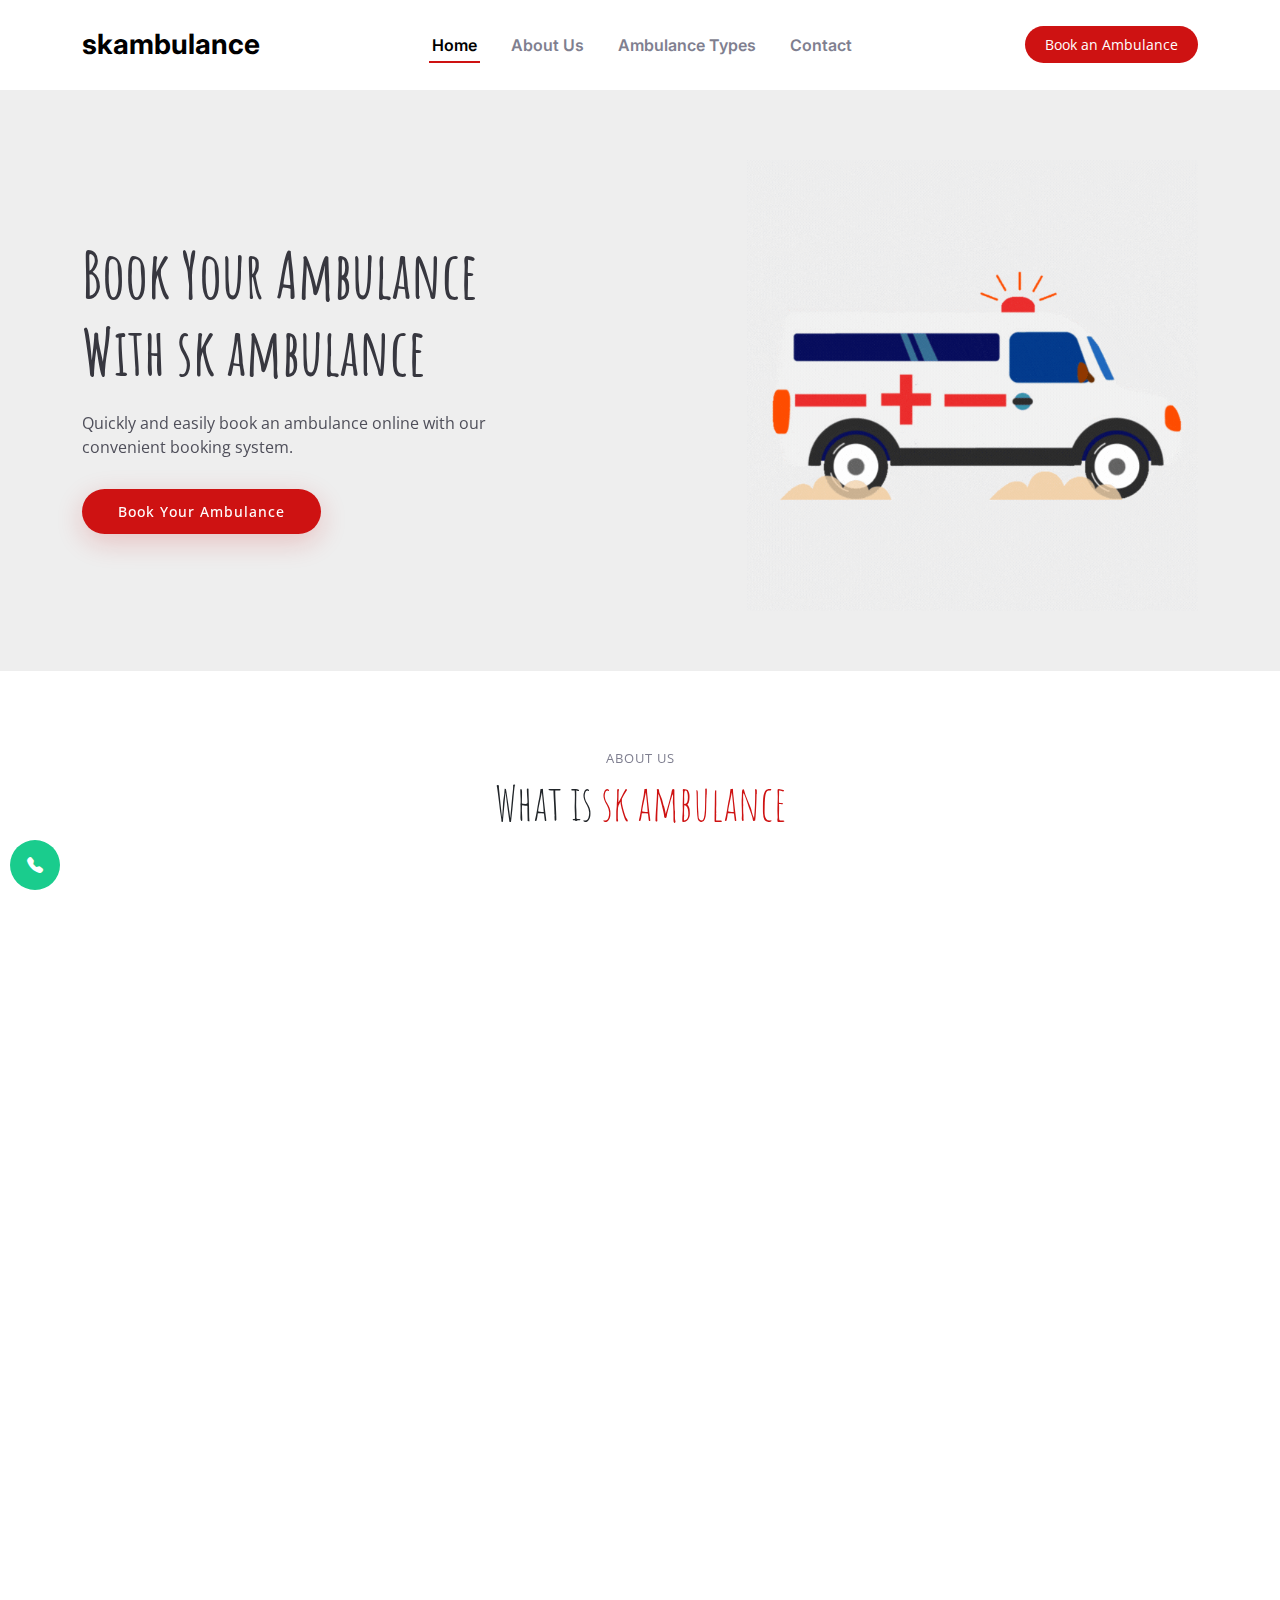
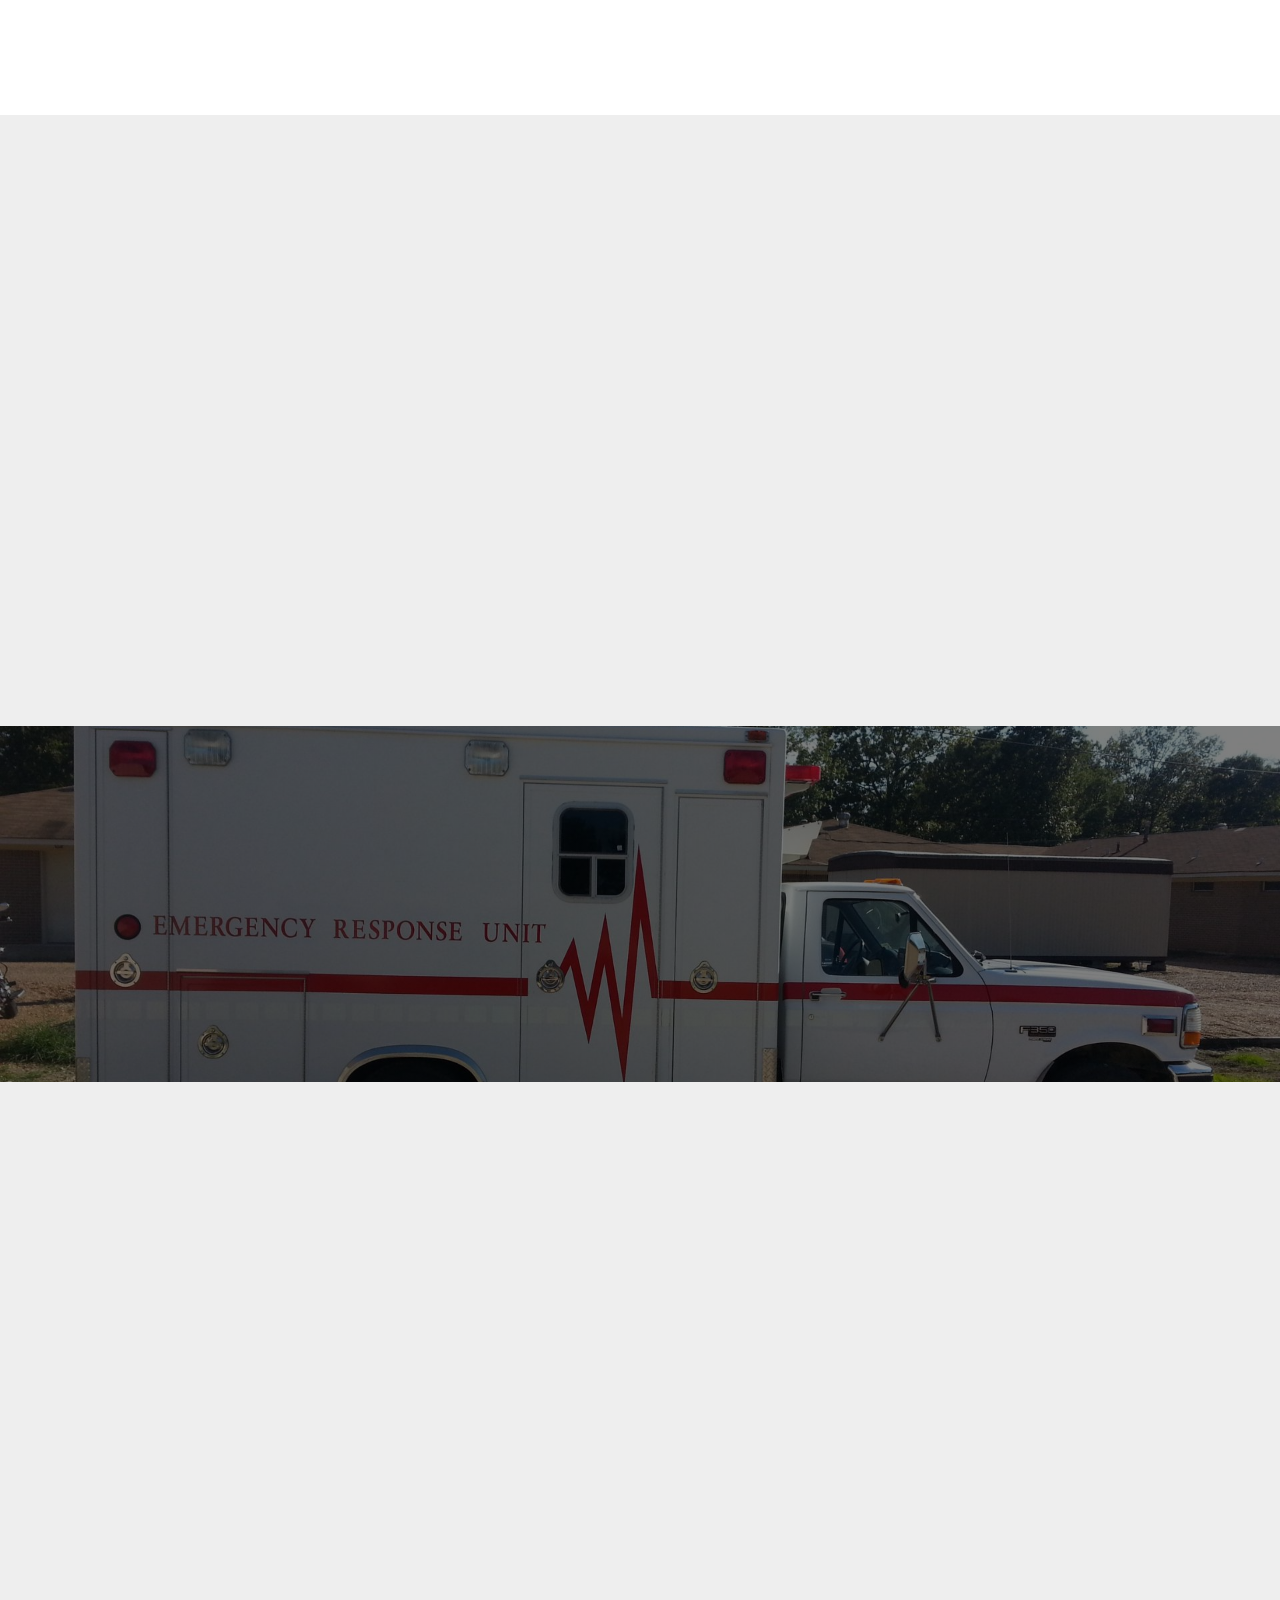
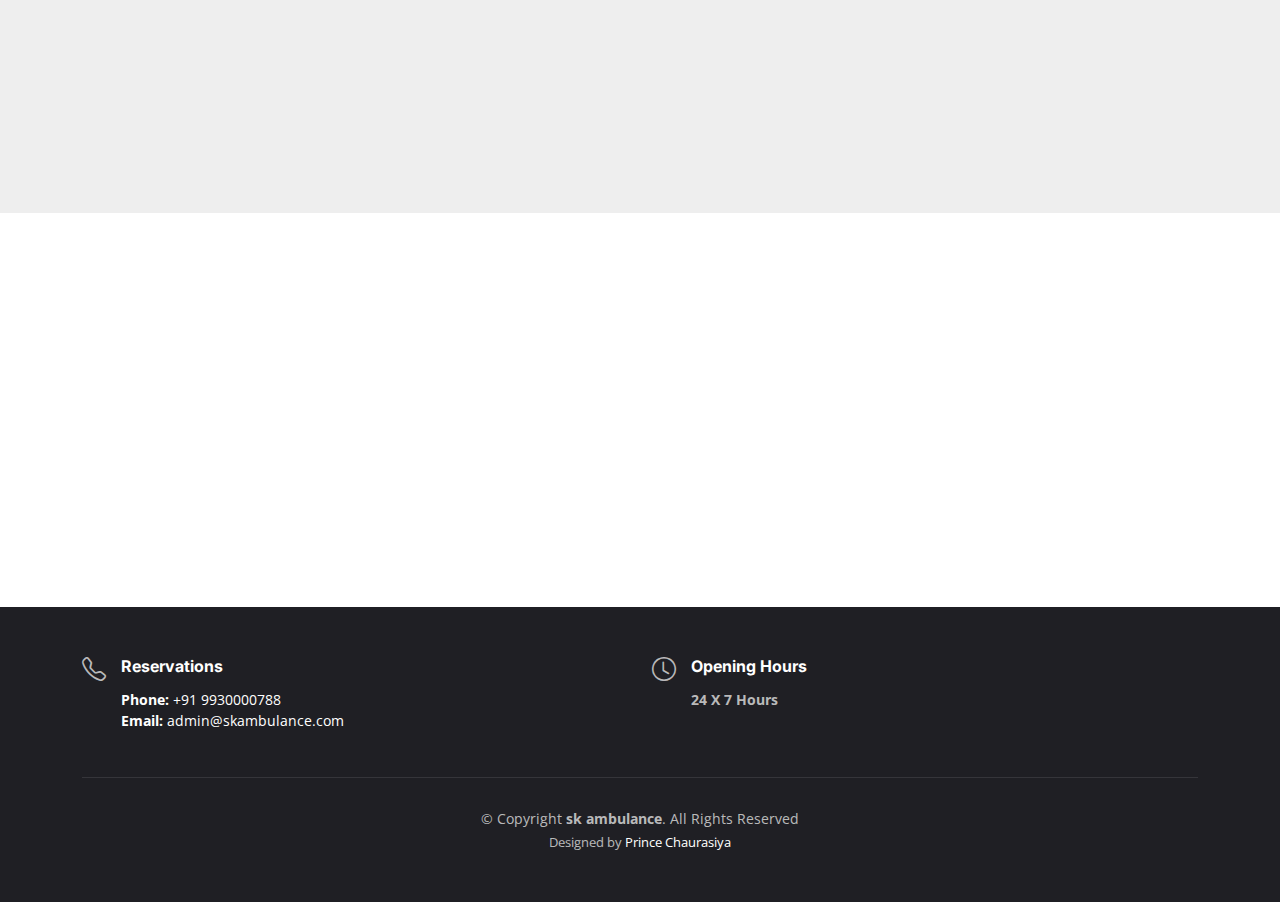
<file: index.html>
<!-- testing branch -->
<!DOCTYPE html>
<html lang="en">
  <head>
    <!-- Google Tag Manager -->
    <script>
      (function (w, d, s, l, i) {
        w[l] = w[l] || [];
        w[l].push({ "gtm.start": new Date().getTime(), event: "gtm.js" });
        var f = d.getElementsByTagName(s)[0],
          j = d.createElement(s),
          dl = l != "dataLayer" ? "&l=" + l : "";
        j.async = true;
        j.src = "https://www.googletagmanager.com/gtm.js?id=" + i + dl;
        f.parentNode.insertBefore(j, f);
      })(window, document, "script", "dataLayer", "GTM-MPW2CRT");
    </script>
    <!-- End Google Tag Manager -->
    <meta charset="utf-8" />
    <meta content="width=device-width, initial-scale=1.0" name="viewport" />

    <title>
      Online Ambulance Booking in India - Available 24/7 Ambulance Services
    </title>
    <meta
      content="easily book an ambulance with our convenient online booking system. Our service connects you with reliable ambulance providers in your area."
      name="description"
    />
    <meta
      content="ambulance booking, ambulance booking online, Online ambulance booking"
      name="keywords"
    />

    <!-- Favicons -->
    <link href="assets/img/favicon.png" rel="icon" />
    <link href="assets/img/apple-touch-icon.png" rel="apple-touch-icon" />

    <!-- Google Fonts -->
    <link rel="preconnect" href="https://fonts.googleapis.com" />
    <link rel="preconnect" href="https://fonts.gstatic.com" crossorigin />
    <link
      href="https://fonts.googleapis.com/css2?family=Open+Sans:ital,wght@0,300;0,400;0,500;0,600;0,700;1,300;1,400;1,600;1,700&family=Amatic+SC:ital,wght@0,300;0,400;0,500;0,600;0,700;1,300;1,400;1,500;1,600;1,700&family=Inter:ital,wght@0,300;0,400;0,500;0,600;0,700;1,300;1,400;1,500;1,600;1,700&display=swap"
      rel="stylesheet"
    />

    <!-- Vendor CSS Files -->
    <link
      href="assets/vendor/bootstrap/css/bootstrap.min.css"
      rel="stylesheet"
    />
    <link
      href="assets/vendor/bootstrap-icons/bootstrap-icons.css"
      rel="stylesheet"
    />
    <link href="assets/vendor/aos/aos.css" rel="stylesheet" />
    <link
      href="assets/vendor/glightbox/css/glightbox.min.css"
      rel="stylesheet"
    />
    <link href="assets/vendor/swiper/swiper-bundle.min.css" rel="stylesheet" />

    <!-- Template Main CSS File -->
    <link href="assets/css/main.css" rel="stylesheet" />
  </head>

  <body>
    <!-- Google Tag Manager (noscript) -->
    <noscript
      ><iframe
        src="https://www.googletagmanager.com/ns.html?id=GTM-MPW2CRT"
        height="0"
        width="0"
        style="display: none; visibility: hidden"
      ></iframe
    ></noscript>
    <!-- End Google Tag Manager (noscript) -->

    <!-- ======= Header ======= -->
    <header id="header" class="header fixed-top d-flex align-items-center">
      <div class="container d-flex align-items-center justify-content-between">
        <a
          href="index.html"
          class="logo d-flex align-items-center me-auto me-lg-0"
        >
          <!-- <img src="assets/img/logo.png" alt=""> -->
          <h1>skambulance<span></span></h1>
        </a>

        <nav id="navbar" class="navbar">
          <ul>
            <li><a href="#hero">Home</a></li>
            <li><a href="#about">About Us</a></li>
            <!-- <li><a href="#menu">Menu</a></li>
          <li><a href="#events">Events</a></li> -->
            <li><a href="#types">Ambulance Types</a></li>
            <!-- <li><a href="#gallery">Gallery</a></li> -->
            <!-- <li class="dropdown"><a href="#"><span>Drop Down</span> <i class="bi bi-chevron-down dropdown-indicator"></i></a>
            <ul>
              <li><a href="#">Drop Down 1</a></li>
              <li class="dropdown"><a href="#"><span>Deep Drop Down</span> <i class="bi bi-chevron-down dropdown-indicator"></i></a>
                <ul>
                  <li><a href="#">Deep Drop Down 1</a></li>
                  <li><a href="#">Deep Drop Down 2</a></li>
                  <li><a href="#">Deep Drop Down 3</a></li>
                  <li><a href="#">Deep Drop Down 4</a></li>
                  <li><a href="#">Deep Drop Down 5</a></li>
                </ul>
              </li>
              <li><a href="#">Drop Down 2</a></li>
              <li><a href="#">Drop Down 3</a></li>
              <li><a href="#">Drop Down 4</a></li>
            </ul>
          </li> -->
            <li><a href="#contact">Contact</a></li>
          </ul>
        </nav>
        <!-- .navbar -->

        <a class="btn-book-a-table" href="tel:+919930000788">Book an Ambulance</a>
        <i class="mobile-nav-toggle mobile-nav-show bi bi-list"></i>
        <i class="mobile-nav-toggle mobile-nav-hide d-none bi bi-x"></i>
      </div>
    </header>
    <!-- End Header -->

    <!-- ======= Hero Section ======= -->
    <section id="hero" class="hero d-flex align-items-center section-bg">
      <div class="container">
        <div class="row justify-content-between gy-5">
          <div
            class="col-lg-5 order-2 order-lg-1 d-flex flex-column justify-content-center align-items-center align-items-lg-start text-center text-lg-start"
          >
            <h2 data-aos="fade-up">Book Your Ambulance<br />With sk ambulance</h2>
            <p data-aos="fade-up" data-aos-delay="100">
              Quickly and easily book an ambulance online with our convenient
              booking system.
            </p>
            <div class="d-flex" data-aos="fade-up" data-aos-delay="200">
              <a href="tel:+919930000788" class="btn-book-a-table text-white">Book Your Ambulance</a>

              <!-- <a href="https://www.youtube.com/watch?v=LXb3EKWsInQ" class="glightbox btn-watch-video d-flex align-items-center"><i class="bi bi-play-circle"></i><span>Watch Video</span></a> -->
            </div>
          </div>
          <div class="col-lg-5 order-1 order-lg-2 text-center text-lg-start">
            <img
              src="assets/img/ambulance-header.gif"
              class="img-fluid"
              alt=""
              data-aos="zoom-out"
              data-aos-delay="300"
            />
          </div>
        </div>
      </div>
    </section>
    <!-- End Hero Section -->

    <main id="main">
      <!-- ======= About Section ======= -->
      <section id="about" class="about">
        <div class="container" data-aos="fade-up">
          <div class="section-header">
            <h2>About Us</h2>
            <p>What is <span> sk ambulance</span></p>
          </div>

          <div class="row gy-4">
            <div
              class="col-lg-7 position-relative about-img"
              style="background-image: url(assets/img/about.jpg)"
              data-aos="fade-up"
              data-aos-delay="150"
            >
              <div class="call-us position-absolute">
                <h4>Book Your Ambulance</h4>
                <p>
                  <a href="tel: +919930000788" class="btn-book-a-table"
                    >+91 9930000788</a
                  >
                </p>
              </div>
            </div>
            <div
              class="col-lg-5 d-flex align-items-end"
              data-aos="fade-up"
              data-aos-delay="300"
            >
              <div class="content ps-0 ps-lg-5">
                <p class="fst-italic">
                  sk ambulance is an online ambulance booking service based in
                  Mumbai, India, with 5 years of experience in the industry. It
                  provides a convenient and easy-to-use platform for booking
                  fully-equipped ambulances with trained medical professionals,
                  for both emergency and non-emergency situations.
                </p>
                <ul>
                  <li>
                    <i class="bi bi-check2-all"></i> Convenient Online Booking
                  </li>
                  <li>
                    <i class="bi bi-check2-all"></i> Variety of Ambulance
                    Options
                  </li>
                  <li><i class="bi bi-check2-all"></i> Reliable Service</li>
                </ul>
                <p>
                  With 5 years of experience in the industry, sk ambulance has built
                  a reputation for providing reliable and high-quality ambulance
                  services in Mumbai. sk ambulance work with trusted ambulance
                  providers to ensure that users receive timely and professional
                  care, and they prioritize the safety and well-being of their
                  patients at all times.
                </p>

                <div class="position-relative mt-4">
                  <img src="assets/img/about-2.jpg" class="img-fluid" alt="" />
                  <!-- <a
                    href="https://www.youtube.com/watch?v=LXb3EKWsInQ"
                    class="glightbox play-btn"
                  ></a> -->
                </div>
              </div>
            </div>
          </div>
        </div>
      </section>
      <!-- End About Section -->

      <!-- ======= Why Us Section ======= -->
      <section id="why-us" class="why-us section-bg">
        <div class="container" data-aos="fade-up">
          <div class="row gy-4">
            <div class="col-lg-4" data-aos="fade-up" data-aos-delay="100">
              <div class="why-box">
                <h3>Why Choose sk ambulance?</h3>
                <p>
                  There are several reasons why one might choose sk ambulance for
                  their medical transportation needs, if you are looking for a
                  reliable, convenient, and affordable ambulance booking service
                  in Mumbai, sk ambulance could be a great choice for you.
                </p>
                <div class="text-center">
                  <a href="tel: +919930000788" class="more-btn"
                    >Book Now<i class="bx bx-chevron-right"></i
                  ></a>
                </div>
              </div>
            </div>
            <!-- End Why Box -->

            <div class="col-lg-8 d-flex align-items-center">
              <div class="row gy-4">
                <div class="col-xl-4" data-aos="fade-up" data-aos-delay="200">
                  <div
                    class="icon-box d-flex flex-column justify-content-center align-items-center"
                  >
                    <i class="bi bi-clipboard-data"></i>
                    <h4>Easy and Convenient Booking</h4>
                    <p>
                      sk ambulance offers a user-friendly online booking platform,
                      it is easy to schedule ambulance booking at any time, from
                      anywhere.
                    </p>
                  </div>
                </div>
                <!-- End Icon Box -->

                <div class="col-xl-4" data-aos="fade-up" data-aos-delay="300">
                  <div
                    class="icon-box d-flex flex-column justify-content-center align-items-center"
                  >
                    <i class="bi bi-gem"></i>
                    <h4>Experienced and Reliable Service</h4>
                    <p>
                      sk ambulance has been in the industry for 5 years and has
                      built a reputation for providing reliable and high-quality
                      ambulance services in Mumbai.
                    </p>
                  </div>
                </div>
                <!-- End Icon Box -->

                <div class="col-xl-4" data-aos="fade-up" data-aos-delay="400">
                  <div
                    class="icon-box d-flex flex-column justify-content-center align-items-center"
                  >
                    <i class="bi bi-inboxes"></i>
                    <h4>Trained Medical Professionals</h4>
                    <p>
                      All sk ambulance ambulances are staffed with trained medical
                      professionals who have the skills and experience to
                      provide quality care during transportation.
                    </p>
                  </div>
                </div>
                <!-- End Icon Box -->
              </div>
            </div>
          </div>
        </div>
      </section>
      <!-- End Why Us Section -->

      <!-- ======= Stats Counter Section ======= -->
      <section id="stats-counter" class="stats-counter">
        <div class="container" data-aos="zoom-out">
          <div class="row gy-4">
            <div class="col-lg-3 col-md-6">
              <div class="stats-item text-center w-100 h-100">
                <span
                  data-purecounter-start="0"
                  data-purecounter-end="190"
                  data-purecounter-duration="1"
                  class="purecounter"
                ></span>
                <p>Clients Served</p>
              </div>
            </div>
            <!-- End Stats Item -->

            <div class="col-lg-3 col-md-6">
              <div class="stats-item text-center w-100 h-100">
                <span
                  data-purecounter-start="0"
                  data-purecounter-end="221"
                  data-purecounter-duration="1"
                  class="purecounter"
                ></span>
                <p>Ambulance Booking</p>
              </div>
            </div>
            <!-- End Stats Item -->

            <div class="col-lg-3 col-md-6">
              <div class="stats-item text-center w-100 h-100">
                <span
                  data-purecounter-start="0"
                  data-purecounter-end="1453"
                  data-purecounter-duration="1"
                  class="purecounter"
                ></span>
                <p>Hours Of Support</p>
              </div>
            </div>
            <!-- End Stats Item -->

            <div class="col-lg-3 col-md-6">
              <div class="stats-item text-center w-100 h-100">
                <span
                  data-purecounter-start="0"
                  data-purecounter-end="92"
                  data-purecounter-duration="1"
                  class="purecounter"
                ></span>
                <p>Medical Staffs</p>
              </div>
            </div>
            <!-- End Stats Item -->
          </div>
        </div>
      </section>
      <!-- End Stats Counter Section -->

      <!-- ======= Menu Section ======= -->
      <!-- <section id="menu" class="menu">
      <div class="container" data-aos="fade-up">

        <div class="section-header">
          <h2>Our Menu</h2>
          <p>Check Our <span>Yummy Menu</span></p>
        </div>

        <ul class="nav nav-tabs d-flex justify-content-center" data-aos="fade-up" data-aos-delay="200">

          <li class="nav-item">
            <a class="nav-link active show" data-bs-toggle="tab" data-bs-target="#menu-starters">
              <h4>Starters</h4>
            </a>
          </li>

          <li class="nav-item">
            <a class="nav-link" data-bs-toggle="tab" data-bs-target="#menu-breakfast">
              <h4>Breakfast</h4>
            </a>

          <li class="nav-item">
            <a class="nav-link" data-bs-toggle="tab" data-bs-target="#menu-lunch">
              <h4>Lunch</h4>
            </a>
          </li>

          <li class="nav-item">
            <a class="nav-link" data-bs-toggle="tab" data-bs-target="#menu-dinner">
              <h4>Dinner</h4>
            </a>
          </li>

        </ul>

        <div class="tab-content" data-aos="fade-up" data-aos-delay="300">

          <div class="tab-pane fade active show" id="menu-starters">

            <div class="tab-header text-center">
              <p>Menu</p>
              <h3>Starters</h3>
            </div>

            <div class="row gy-5">

              <div class="col-lg-4 menu-item">
                <a href="assets/img/menu/menu-item-1.png" class="glightbox"><img src="assets/img/menu/menu-item-1.png" class="menu-img img-fluid" alt=""></a>
                <h4>Magnam Tiste</h4>
                <p class="ingredients">
                  Lorem, deren, trataro, filede, nerada
                </p>
                <p class="price">
                  $5.95
                </p>
              </div>

              <div class="col-lg-4 menu-item">
                <a href="assets/img/menu/menu-item-2.png" class="glightbox"><img src="assets/img/menu/menu-item-2.png" class="menu-img img-fluid" alt=""></a>
                <h4>Aut Luia</h4>
                <p class="ingredients">
                  Lorem, deren, trataro, filede, nerada
                </p>
                <p class="price">
                  $14.95
                </p>
              </div>

              <div class="col-lg-4 menu-item">
                <a href="assets/img/menu/menu-item-3.png" class="glightbox"><img src="assets/img/menu/menu-item-3.png" class="menu-img img-fluid" alt=""></a>
                <h4>Est Eligendi</h4>
                <p class="ingredients">
                  Lorem, deren, trataro, filede, nerada
                </p>
                <p class="price">
                  $8.95
                </p>
              </div>

              <div class="col-lg-4 menu-item">
                <a href="assets/img/menu/menu-item-4.png" class="glightbox"><img src="assets/img/menu/menu-item-4.png" class="menu-img img-fluid" alt=""></a>
                <h4>Eos Luibusdam</h4>
                <p class="ingredients">
                  Lorem, deren, trataro, filede, nerada
                </p>
                <p class="price">
                  $12.95
                </p>
              </div>

              <div class="col-lg-4 menu-item">
                <a href="assets/img/menu/menu-item-5.png" class="glightbox"><img src="assets/img/menu/menu-item-5.png" class="menu-img img-fluid" alt=""></a>
                <h4>Eos Luibusdam</h4>
                <p class="ingredients">
                  Lorem, deren, trataro, filede, nerada
                </p>
                <p class="price">
                  $12.95
                </p>
              </div>

              <div class="col-lg-4 menu-item">
                <a href="assets/img/menu/menu-item-6.png" class="glightbox"><img src="assets/img/menu/menu-item-6.png" class="menu-img img-fluid" alt=""></a>
                <h4>Laboriosam Direva</h4>
                <p class="ingredients">
                  Lorem, deren, trataro, filede, nerada
                </p>
                <p class="price">
                  $9.95
                </p>
              </div>

            </div>
          </div>

          <div class="tab-pane fade" id="menu-breakfast">

            <div class="tab-header text-center">
              <p>Menu</p>
              <h3>Breakfast</h3>
            </div>

            <div class="row gy-5">

              <div class="col-lg-4 menu-item">
                <a href="assets/img/menu/menu-item-1.png" class="glightbox"><img src="assets/img/menu/menu-item-1.png" class="menu-img img-fluid" alt=""></a>
                <h4>Magnam Tiste</h4>
                <p class="ingredients">
                  Lorem, deren, trataro, filede, nerada
                </p>
                <p class="price">
                  $5.95
                </p>
              </div>

              <div class="col-lg-4 menu-item">
                <a href="assets/img/menu/menu-item-2.png" class="glightbox"><img src="assets/img/menu/menu-item-2.png" class="menu-img img-fluid" alt=""></a>
                <h4>Aut Luia</h4>
                <p class="ingredients">
                  Lorem, deren, trataro, filede, nerada
                </p>
                <p class="price">
                  $14.95
                </p>
              </div>

              <div class="col-lg-4 menu-item">
                <a href="assets/img/menu/menu-item-3.png" class="glightbox"><img src="assets/img/menu/menu-item-3.png" class="menu-img img-fluid" alt=""></a>
                <h4>Est Eligendi</h4>
                <p class="ingredients">
                  Lorem, deren, trataro, filede, nerada
                </p>
                <p class="price">
                  $8.95
                </p>
              </div>

              <div class="col-lg-4 menu-item">
                <a href="assets/img/menu/menu-item-4.png" class="glightbox"><img src="assets/img/menu/menu-item-4.png" class="menu-img img-fluid" alt=""></a>
                <h4>Eos Luibusdam</h4>
                <p class="ingredients">
                  Lorem, deren, trataro, filede, nerada
                </p>
                <p class="price">
                  $12.95
                </p>
              </div>

              <div class="col-lg-4 menu-item">
                <a href="assets/img/menu/menu-item-5.png" class="glightbox"><img src="assets/img/menu/menu-item-5.png" class="menu-img img-fluid" alt=""></a>
                <h4>Eos Luibusdam</h4>
                <p class="ingredients">
                  Lorem, deren, trataro, filede, nerada
                </p>
                <p class="price">
                  $12.95
                </p>
              </div>

              <div class="col-lg-4 menu-item">
                <a href="assets/img/menu/menu-item-6.png" class="glightbox"><img src="assets/img/menu/menu-item-6.png" class="menu-img img-fluid" alt=""></a>
                <h4>Laboriosam Direva</h4>
                <p class="ingredients">
                  Lorem, deren, trataro, filede, nerada
                </p>
                <p class="price">
                  $9.95
                </p>
              </div>

            </div>
          </div>

          <div class="tab-pane fade" id="menu-lunch">

            <div class="tab-header text-center">
              <p>Menu</p>
              <h3>Lunch</h3>
            </div>

            <div class="row gy-5">

              <div class="col-lg-4 menu-item">
                <a href="assets/img/menu/menu-item-1.png" class="glightbox"><img src="assets/img/menu/menu-item-1.png" class="menu-img img-fluid" alt=""></a>
                <h4>Magnam Tiste</h4>
                <p class="ingredients">
                  Lorem, deren, trataro, filede, nerada
                </p>
                <p class="price">
                  $5.95
                </p>
              </div>

              <div class="col-lg-4 menu-item">
                <a href="assets/img/menu/menu-item-2.png" class="glightbox"><img src="assets/img/menu/menu-item-2.png" class="menu-img img-fluid" alt=""></a>
                <h4>Aut Luia</h4>
                <p class="ingredients">
                  Lorem, deren, trataro, filede, nerada
                </p>
                <p class="price">
                  $14.95
                </p>
              </div>

              <div class="col-lg-4 menu-item">
                <a href="assets/img/menu/menu-item-3.png" class="glightbox"><img src="assets/img/menu/menu-item-3.png" class="menu-img img-fluid" alt=""></a>
                <h4>Est Eligendi</h4>
                <p class="ingredients">
                  Lorem, deren, trataro, filede, nerada
                </p>
                <p class="price">
                  $8.95
                </p>
              </div>

              <div class="col-lg-4 menu-item">
                <a href="assets/img/menu/menu-item-4.png" class="glightbox"><img src="assets/img/menu/menu-item-4.png" class="menu-img img-fluid" alt=""></a>
                <h4>Eos Luibusdam</h4>
                <p class="ingredients">
                  Lorem, deren, trataro, filede, nerada
                </p>
                <p class="price">
                  $12.95
                </p>
              </div>

              <div class="col-lg-4 menu-item">
                <a href="assets/img/menu/menu-item-5.png" class="glightbox"><img src="assets/img/menu/menu-item-5.png" class="menu-img img-fluid" alt=""></a>
                <h4>Eos Luibusdam</h4>
                <p class="ingredients">
                  Lorem, deren, trataro, filede, nerada
                </p>
                <p class="price">
                  $12.95
                </p>
              </div>

              <div class="col-lg-4 menu-item">
                <a href="assets/img/menu/menu-item-6.png" class="glightbox"><img src="assets/img/menu/menu-item-6.png" class="menu-img img-fluid" alt=""></a>
                <h4>Laboriosam Direva</h4>
                <p class="ingredients">
                  Lorem, deren, trataro, filede, nerada
                </p>
                <p class="price">
                  $9.95
                </p>
              </div>

            </div>
          </div>

          <div class="tab-pane fade" id="menu-dinner">

            <div class="tab-header text-center">
              <p>Menu</p>
              <h3>Dinner</h3>
            </div>

            <div class="row gy-5">

              <div class="col-lg-4 menu-item">
                <a href="assets/img/menu/menu-item-1.png" class="glightbox"><img src="assets/img/menu/menu-item-1.png" class="menu-img img-fluid" alt=""></a>
                <h4>Magnam Tiste</h4>
                <p class="ingredients">
                  Lorem, deren, trataro, filede, nerada
                </p>
                <p class="price">
                  $5.95
                </p>
              </div>

              <div class="col-lg-4 menu-item">
                <a href="assets/img/menu/menu-item-2.png" class="glightbox"><img src="assets/img/menu/menu-item-2.png" class="menu-img img-fluid" alt=""></a>
                <h4>Aut Luia</h4>
                <p class="ingredients">
                  Lorem, deren, trataro, filede, nerada
                </p>
                <p class="price">
                  $14.95
                </p>
              </div>

              <div class="col-lg-4 menu-item">
                <a href="assets/img/menu/menu-item-3.png" class="glightbox"><img src="assets/img/menu/menu-item-3.png" class="menu-img img-fluid" alt=""></a>
                <h4>Est Eligendi</h4>
                <p class="ingredients">
                  Lorem, deren, trataro, filede, nerada
                </p>
                <p class="price">
                  $8.95
                </p>
              </div>

              <div class="col-lg-4 menu-item">
                <a href="assets/img/menu/menu-item-4.png" class="glightbox"><img src="assets/img/menu/menu-item-4.png" class="menu-img img-fluid" alt=""></a>
                <h4>Eos Luibusdam</h4>
                <p class="ingredients">
                  Lorem, deren, trataro, filede, nerada
                </p>
                <p class="price">
                  $12.95
                </p>
              </div>

              <div class="col-lg-4 menu-item">
                <a href="assets/img/menu/menu-item-5.png" class="glightbox"><img src="assets/img/menu/menu-item-5.png" class="menu-img img-fluid" alt=""></a>
                <h4>Eos Luibusdam</h4>
                <p class="ingredients">
                  Lorem, deren, trataro, filede, nerada
                </p>
                <p class="price">
                  $12.95
                </p>
              </div>

              <div class="col-lg-4 menu-item">
                <a href="assets/img/menu/menu-item-6.png" class="glightbox"><img src="assets/img/menu/menu-item-6.png" class="menu-img img-fluid" alt=""></a>
                <h4>Laboriosam Direva</h4>
                <p class="ingredients">
                  Lorem, deren, trataro, filede, nerada
                </p>
                <p class="price">
                  $9.95
                </p>
              </div>

            </div>
          </div>

        </div>

      </div>
    </section> -->
      <!-- End Menu Section -->

      <!-- ======= Testimonials Section ======= -->
      <!-- <section id="testimonials" class="testimonials section-bg">
      <div class="container" data-aos="fade-up">

        <div class="section-header">
          <h2>Testimonials</h2>
          <p>What Are They <span>Saying About Us</span></p>
        </div>

        <div class="slides-1 swiper" data-aos="fade-up" data-aos-delay="100">
          <div class="swiper-wrapper">

            <div class="swiper-slide">
              <div class="testimonial-item">
                <div class="row gy-4 justify-content-center">
                  <div class="col-lg-6">
                    <div class="testimonial-content">
                      <p>
                        <i class="bi bi-quote quote-icon-left"></i>
                        Proin iaculis purus consequat sem cure digni ssim donec porttitora entum suscipit rhoncus. Accusantium quam, ultricies eget id, aliquam eget nibh et. Maecen aliquam, risus at semper.
                        <i class="bi bi-quote quote-icon-right"></i>
                      </p>
                      <h3>Saul Goodman</h3>
                      <h4>Ceo &amp; Founder</h4>
                      <div class="stars">
                        <i class="bi bi-star-fill"></i><i class="bi bi-star-fill"></i><i class="bi bi-star-fill"></i><i class="bi bi-star-fill"></i><i class="bi bi-star-fill"></i>
                      </div>
                    </div>
                  </div>
                  <div class="col-lg-2 text-center">
                    <img src="assets/img/testimonials/testimonials-1.jpg" class="img-fluid testimonial-img" alt="">
                  </div>
                </div>
              </div>
            </div>

            <div class="swiper-slide">
              <div class="testimonial-item">
                <div class="row gy-4 justify-content-center">
                  <div class="col-lg-6">
                    <div class="testimonial-content">
                      <p>
                        <i class="bi bi-quote quote-icon-left"></i>
                        Export tempor illum tamen malis malis eram quae irure esse labore quem cillum quid cillum eram malis quorum velit fore eram velit sunt aliqua noster fugiat irure amet legam anim culpa.
                        <i class="bi bi-quote quote-icon-right"></i>
                      </p>
                      <h3>Sara Wilsson</h3>
                      <h4>Designer</h4>
                      <div class="stars">
                        <i class="bi bi-star-fill"></i><i class="bi bi-star-fill"></i><i class="bi bi-star-fill"></i><i class="bi bi-star-fill"></i><i class="bi bi-star-fill"></i>
                      </div>
                    </div>
                  </div>
                  <div class="col-lg-2 text-center">
                    <img src="assets/img/testimonials/testimonials-2.jpg" class="img-fluid testimonial-img" alt="">
                  </div>
                </div>
              </div>
            </div>

            <div class="swiper-slide">
              <div class="testimonial-item">
                <div class="row gy-4 justify-content-center">
                  <div class="col-lg-6">
                    <div class="testimonial-content">
                      <p>
                        <i class="bi bi-quote quote-icon-left"></i>
                        Enim nisi quem export duis labore cillum quae magna enim sint quorum nulla quem veniam duis minim tempor labore quem eram duis noster aute amet eram fore quis sint minim.
                        <i class="bi bi-quote quote-icon-right"></i>
                      </p>
                      <h3>Jena Karlis</h3>
                      <h4>Store Owner</h4>
                      <div class="stars">
                        <i class="bi bi-star-fill"></i><i class="bi bi-star-fill"></i><i class="bi bi-star-fill"></i><i class="bi bi-star-fill"></i><i class="bi bi-star-fill"></i>
                      </div>
                    </div>
                  </div>
                  <div class="col-lg-2 text-center">
                    <img src="assets/img/testimonials/testimonials-3.jpg" class="img-fluid testimonial-img" alt="">
                  </div>
                </div>
              </div>
            </div>

            <div class="swiper-slide">
              <div class="testimonial-item">
                <div class="row gy-4 justify-content-center">
                  <div class="col-lg-6">
                    <div class="testimonial-content">
                      <p>
                        <i class="bi bi-quote quote-icon-left"></i>
                        Quis quorum aliqua sint quem legam fore sunt eram irure aliqua veniam tempor noster veniam enim culpa labore duis sunt culpa nulla illum cillum fugiat legam esse veniam culpa fore nisi cillum quid.
                        <i class="bi bi-quote quote-icon-right"></i>
                      </p>
                      <h3>John Larson</h3>
                      <h4>Entrepreneur</h4>
                      <div class="stars">
                        <i class="bi bi-star-fill"></i><i class="bi bi-star-fill"></i><i class="bi bi-star-fill"></i><i class="bi bi-star-fill"></i><i class="bi bi-star-fill"></i>
                      </div>
                    </div>
                  </div>
                  <div class="col-lg-2 text-center">
                    <img src="assets/img/testimonials/testimonials-4.jpg" class="img-fluid testimonial-img" alt="">
                  </div>
                </div>
              </div>
            </div>

          </div>
          <div class="swiper-pagination"></div>
        </div>

      </div>
    </section> -->

      <!-- End Testimonials Section -->

      <!-- ======= Events Section ======= -->

      <!-- <section id="events" class="events">
      <div class="container-fluid" data-aos="fade-up">

        <div class="section-header">
          <h2>Events</h2>
          <p>Share <span>Your Moments</span> In Our Restaurant</p>
        </div>

        <div class="slides-3 swiper" data-aos="fade-up" data-aos-delay="100">
          <div class="swiper-wrapper">

            <div class="swiper-slide event-item d-flex flex-column justify-content-end" style="background-image: url(assets/img/events-1.jpg)">
              <h3>Custom Parties</h3>
              <div class="price align-self-start">$99</div>
              <p class="description">
                Quo corporis voluptas ea ad. Consectetur inventore sapiente ipsum voluptas eos omnis facere. Enim facilis veritatis id est rem repudiandae nulla expedita quas.
              </p>
            </div>


            <div class="swiper-slide event-item d-flex flex-column justify-content-end" style="background-image: url(assets/img/events-2.jpg)">
              <h3>Private Parties</h3>
              <div class="price align-self-start">$289</div>
              <p class="description">
                In delectus sint qui et enim. Et ab repudiandae inventore quaerat doloribus. Facere nemo vero est ut dolores ea assumenda et. Delectus saepe accusamus aspernatur.
              </p>
            </div>


            <div class="swiper-slide event-item d-flex flex-column justify-content-end" style="background-image: url(assets/img/events-3.jpg)">
              <h3>Birthday Parties</h3>
              <div class="price align-self-start">$499</div>
              <p class="description">
                Laborum aperiam atque omnis minus omnis est qui assumenda quos. Quis id sit quibusdam. Esse quisquam ducimus officia ipsum ut quibusdam maxime. Non enim perspiciatis.
              </p>
            </div>


          </div>
          <div class="swiper-pagination"></div>
        </div>

      </div>
    </section> -->
      <!-- End Events Section -->

      <!-- ======= types Section ======= -->
      <section id="types" class="chefs section-bg">
        <div class="container" data-aos="fade-up">
          <div class="section-header">
            <h2>Ambulance Types</h2>
            <p>know<span> What You Need?</span></p>
          </div>

          <div class="row gy-4">
            <div
              class="col-lg-3 col-md-6 d-flex align-items-stretch"
              data-aos="fade-up"
              data-aos-delay="100"
            >
              <div class="chef-member">
                <div class="member-img">
                  <img
                    src="assets/img/chefs/chefs-1.jpg"
                    class="img-fluid"
                    alt=""
                  />
                </div>
                <div class="member-info">
                  <h4>Advanced Life Support(ALS)</h4>
                  <p>
                    The one equipped with advanced equipment and tools to handle
                    critically ill patients.
                  </p>
                </div>
              </div>
            </div>
            <!-- End Chefs Member -->

            <div
              class="col-lg-3 col-md-6 d-flex align-items-stretch"
              data-aos="fade-up"
              data-aos-delay="200"
            >
              <div class="chef-member">
                <div class="member-img">
                  <img
                    src="assets/img/chefs/chefs-2.jpg"
                    class="img-fluid"
                    alt=""
                  />
                </div>
                <div class="member-info">
                  <h4>Basic Life Support(BLS)</h4>
                  <p>
                    Ambulances includes, the patient bed, pulse oximetry, and
                    oxygen delivery devices.
                  </p>
                </div>
              </div>
            </div>
            <!-- End Chefs Member -->

            <div
              class="col-lg-3 col-md-6 d-flex align-items-stretch"
              data-aos="fade-up"
              data-aos-delay="300"
            >
              <div class="chef-member">
                <div class="member-img">
                  <img
                    src="assets/img/chefs/chefs-3.jpg"
                    class="img-fluid"
                    alt=""
                  />
                </div>
                <div class="member-info">
                  <h4>Patient Transport Ambulances (PTA)</h4>
                  <p>
                    Medical transport vehicle that transfers patients to and
                    from hospitals.
                  </p>
                </div>
              </div>
            </div>
            <!-- End Chefs Member -->

            <div
              class="col-lg-3 col-md-6 d-flex align-items-stretch"
              data-aos="fade-up"
              data-aos-delay="300"
            >
              <div class="chef-member">
                <div class="member-img">
                  <img
                    src="assets/img/chefs/chefs-4.jpg"
                    class="img-fluid"
                    alt=""
                  />
                </div>
                <div class="member-info">
                  <h4>Mortuary Van/Ambulance</h4>
                  <p>
                    The ambulance is used for the transportation of the dead
                    body from any place.
                  </p>
                </div>
              </div>
            </div>
            <!-- End Chefs Member -->
          </div>
        </div>
      </section>
      <!-- End Chefs Section -->

      <!-- ======= Book A Table Section ======= -->
      <!-- <section id="book-a-table" class="book-a-table">
      <div class="container" data-aos="fade-up">

        <div class="section-header">
          <h2>Book A Table</h2>
          <p>Book <span>Your Stay</span> With Us</p>
        </div>

        <div class="row g-0">

          <div class="col-lg-4 reservation-img" style="background-image: url(assets/img/reservation.jpg);" data-aos="zoom-out" data-aos-delay="200"></div>

          <div class="col-lg-8 d-flex align-items-center reservation-form-bg">
            <form action="forms/book-a-table.php" method="post" role="form" class="php-email-form" data-aos="fade-up" data-aos-delay="100">
              <div class="row gy-4">
                <div class="col-lg-4 col-md-6">
                  <input type="text" name="name" class="form-control" id="name" placeholder="Your Name" data-rule="minlen:4" data-msg="Please enter at least 4 chars">
                  <div class="validate"></div>
                </div>
                <div class="col-lg-4 col-md-6">
                  <input type="email" class="form-control" name="email" id="email" placeholder="Your Email" data-rule="email" data-msg="Please enter a valid email">
                  <div class="validate"></div>
                </div>
                <div class="col-lg-4 col-md-6">
                  <input type="text" class="form-control" name="phone" id="phone" placeholder="Your Phone" data-rule="minlen:4" data-msg="Please enter at least 4 chars">
                  <div class="validate"></div>
                </div>
                <div class="col-lg-4 col-md-6">
                  <input type="text" name="date" class="form-control" id="date" placeholder="Date" data-rule="minlen:4" data-msg="Please enter at least 4 chars">
                  <div class="validate"></div>
                </div>
                <div class="col-lg-4 col-md-6">
                  <input type="text" class="form-control" name="time" id="time" placeholder="Time" data-rule="minlen:4" data-msg="Please enter at least 4 chars">
                  <div class="validate"></div>
                </div>
                <div class="col-lg-4 col-md-6">
                  <input type="number" class="form-control" name="people" id="people" placeholder="# of people" data-rule="minlen:1" data-msg="Please enter at least 1 chars">
                  <div class="validate"></div>
                </div>
              </div>
              <div class="form-group mt-3">
                <textarea class="form-control" name="message" rows="5" placeholder="Message"></textarea>
                <div class="validate"></div>
              </div>
              <div class="mb-3">
                <div class="loading">Loading</div>
                <div class="error-message"></div>
                <div class="sent-message">Your booking request was sent. We will call back or send an Email to confirm your reservation. Thank you!</div>
              </div>
              <div class="text-center"><button type="submit">Book Now</button></div>
            </form>
          </div>

        </div>

      </div>
    </section> -->
      <!-- End Book A Table Section -->

      <!-- ======= Gallery Section ======= -->
      <!-- <section id="gallery" class="gallery section-bg">
      <div class="container" data-aos="fade-up">

        <div class="section-header">
          <h2>gallery</h2>
          <p>Check <span>Our Gallery</span></p>
        </div>

        <div class="gallery-slider swiper">
          <div class="swiper-wrapper align-items-center">
            <div class="swiper-slide"><a class="glightbox" data-gallery="images-gallery" href="assets/img/gallery/gallery-1.jpg"><img src="assets/img/gallery/gallery-1.jpg" class="img-fluid" alt=""></a></div>
            <div class="swiper-slide"><a class="glightbox" data-gallery="images-gallery" href="assets/img/gallery/gallery-2.jpg"><img src="assets/img/gallery/gallery-2.jpg" class="img-fluid" alt=""></a></div>
            <div class="swiper-slide"><a class="glightbox" data-gallery="images-gallery" href="assets/img/gallery/gallery-3.jpg"><img src="assets/img/gallery/gallery-3.jpg" class="img-fluid" alt=""></a></div>
            <div class="swiper-slide"><a class="glightbox" data-gallery="images-gallery" href="assets/img/gallery/gallery-4.jpg"><img src="assets/img/gallery/gallery-4.jpg" class="img-fluid" alt=""></a></div>
            <div class="swiper-slide"><a class="glightbox" data-gallery="images-gallery" href="assets/img/gallery/gallery-5.jpg"><img src="assets/img/gallery/gallery-5.jpg" class="img-fluid" alt=""></a></div>
            <div class="swiper-slide"><a class="glightbox" data-gallery="images-gallery" href="assets/img/gallery/gallery-6.jpg"><img src="assets/img/gallery/gallery-6.jpg" class="img-fluid" alt=""></a></div>
            <div class="swiper-slide"><a class="glightbox" data-gallery="images-gallery" href="assets/img/gallery/gallery-7.jpg"><img src="assets/img/gallery/gallery-7.jpg" class="img-fluid" alt=""></a></div>
            <div class="swiper-slide"><a class="glightbox" data-gallery="images-gallery" href="assets/img/gallery/gallery-8.jpg"><img src="assets/img/gallery/gallery-8.jpg" class="img-fluid" alt=""></a></div>
          </div>
          <div class="swiper-pagination"></div>
        </div>

      </div>
    </section> -->
      <!-- End Gallery Section -->

      <!-- ======= Contact Section ======= -->
      <section id="contact" class="contact">
        <div class="container" data-aos="fade-up">
          <div class="section-header">
            <h2>Contact</h2>
            <p>Need Help? <span>Contact Us</span></p>
          </div>

          <!-- <div class="mb-3">
          <iframe style="border:0; width: 100%; height: 350px;" src="https://www.google.com/maps/embed?pb=!1m14!1m8!1m3!1d12097.433213460943!2d-74.0062269!3d40.7101282!3m2!1i1024!2i768!4f13.1!3m3!1m2!1s0x0%3A0xb89d1fe6bc499443!2sDowntown+Conference+Center!5e0!3m2!1smk!2sbg!4v1539943755621" frameborder="0" allowfullscreen></iframe>
        </div> -->
          <!-- End Google Maps -->

          <div class="row gy-4">
            <!-- <div class="col-md-6">
            <div class="info-item  d-flex align-items-center">
              <i class="icon bi bi-map flex-shrink-0"></i>
              <div>
                <h3>Our Address</h3>
                <p>Shop No. 7 Ground Floor, Okaz Shopping Center, Millat Nagar Rd, Andheri West, Mumbai, Maharashtra 400053</p>
              </div>
            </div>
          </div> -->

            <!-- End Info Item -->

            <div class="col-md-4">
              <div class="info-item d-flex align-items-center">
                <i class="icon bi bi-envelope flex-shrink-0"></i>
                <div class="text-dark">
                  <h3>Email Us</h3>
                  <p><a href="mailto:admin@skambulance.com" class="text-dark">admin@skambulance.com</a></p>
              </div>
              
              </div>
            </div>
            <!-- End Info Item -->

            <div class="col-md-4">
              <div class="info-item d-flex align-items-center">
                <i class="icon bi bi-telephone flex-shrink-0"></i>
                <div class="text-dark">
                  <h3>Call Us</h3>
                  <p><a href="tel:+919930000788" class="text-dark">+91 9930000788</a></p>
              </div>
              
              </div>
            </div>
            <!-- End Info Item -->

            <div class="col-md-4">
              <div class="info-item d-flex align-items-center">
                <i class="icon bi bi-share flex-shrink-0"></i>
                <div>
                  <h3>Opens</h3>
                  <p>24 x 7 Hours</p>
                </div>
              </div>
            </div>
            <!-- End Info Item -->
          </div>

          <!-- <form action="forms/contact.php" method="post" role="form" class="php-email-form p-3 p-md-4">
          <div class="row">
            <div class="col-xl-6 form-group">
              <input type="text" name="name" class="form-control" id="name" placeholder="Your Name" required>
            </div>
            <div class="col-xl-6 form-group">
              <input type="email" class="form-control" name="email" id="email" placeholder="Your Email" required>
            </div>
          </div>
          <div class="form-group">
            <input type="text" class="form-control" name="subject" id="subject" placeholder="Subject" required>
          </div>
          <div class="form-group">
            <textarea class="form-control" name="message" rows="5" placeholder="Message" required></textarea>
          </div>
          <div class="my-3">
            <div class="loading">Loading</div>
            <div class="error-message"></div>
            <div class="sent-message">Your message has been sent. Thank you!</div>
          </div>
          <div class="text-center"><button type="submit">Send Message</button></div>
        </form> -->

          <!--End Contact Form -->
        </div>
      </section>
      <!-- End Contact Section -->
    </main>
    <!-- End #main -->

    <!-- ======= Footer ======= -->
    <footer id="footer" class="footer">
      <div class="container">
        <div class="row gy-3">
          <!-- <div class="col-lg-6 col-md-6 d-flex">
          <i class="bi bi-geo-alt icon"></i>
          <div>
            <h4>Address</h4>
            <p>
              Shop No. 7 Ground Floor, Okaz Shopping Center,  <br>
              Millat Nagar Rd, Andheri West, Mumbai, Maharashtra 400053<br>
            </p>
          </div>

        </div> -->

          <div class="col-lg-6 col-md-6 footer-links d-flex">
            <i class="bi bi-telephone icon"></i>
            <div>
              <h4>Reservations</h4>
              <p class="text-white">
                <strong>Phone:</strong> <a href="tel:+919930000788" class="text-white">+91 9930000788</a><br />
                <strong>Email:</strong> <a href="mailto:admin@skambulance.com" class="text-white">admin@skambulance.com</a><br />
            </p>
            
            
            </div>
          </div>

          <div class="col-lg-6 col-md-6 footer-links d-flex">
            <i class="bi bi-clock icon"></i>
            <div>
              <h4>Opening Hours</h4>
              <p>
                <strong>24 X 7 Hours</strong>
              </p>
            </div>
          </div>

          <!-- <div class="col-lg-3 col-md-6 footer-links">
          <h4>Follow Us</h4>
          <div class="social-links d-flex">
            <a href="#" class="twitter"><i class="bi bi-twitter"></i></a>
            <a href="#" class="facebook"><i class="bi bi-facebook"></i></a>
            <a href="#" class="instagram"><i class="bi bi-instagram"></i></a>
            <a href="#" class="linkedin"><i class="bi bi-linkedin"></i></a>
          </div>
        </div> -->
        </div>
      </div>

      <div class="container">
        <div class="copyright">
          &copy; Copyright <strong><span>sk ambulance</span></strong
          >. All Rights Reserved
        </div>
        <div class="credits">Designed by <a href="">Prince Chaurasiya</a></div>
      </div>
    </footer>
    <!-- End Footer -->
    <!-- End Footer -->

    <!-- <a
      href="#"
      class="scroll-top d-flex align-items-center justify-content-center"
      ><i class="bi bi-arrow-up-short"></i
    ></a> -->

    <!--sticky mob-->
    <div class="fixed-bottom d-md-block d-lg-none">
      <div id="stickymob">
         <div class="row stickybtn">
            <a class="stickywa" href="https://wa.me/919930000788?text=Hello%20I%20want%20to%20Book%20an%20ambulance">
               <img class="img-fluid" src="assets/img/wa-logo.png" height="45" width="45"
                  alt="Doctor On Call For Home Visit">
            </a>
         </div>
      </div>
  </div>
  
 
 <a class="stickyphone" href="tel:+919930000788">
    <i class="bi bi-telephone-fill"></i>
 </a>

 <!-- end of sticky mob -->

    <div id="preloader"></div>

    <!-- Vendor JS Files -->
    <script src="assets/vendor/bootstrap/js/bootstrap.bundle.min.js"></script>
    <script src="assets/vendor/aos/aos.js"></script>
    <script src="assets/vendor/glightbox/js/glightbox.min.js"></script>
    <script src="assets/vendor/purecounter/purecounter_vanilla.js"></script>
    <script src="assets/vendor/swiper/swiper-bundle.min.js"></script>
    <script src="assets/vendor/php-email-form/validate.js"></script>

    <!-- Template Main JS File -->
    <script src="assets/js/main.js"></script>
  </body>
</html>
</file>
<file: assets/css/main.css>
/**
* Template Name: Yummy
* Updated: Mar 10 2023 with Bootstrap v5.2.3
* Template URL: https://bootstrapmade.com/yummy-bootstrap-restaurant-website-template/
* Author: BootstrapMade.com
* License: https://bootstrapmade.com/license/
*/

/*--------------------------------------------------------------
# Set main reusable colors and fonts using CSS variables
# Learn more about CSS variables at https://developer.mozilla.org/en-US/docs/Web/CSS/Using_CSS_custom_properties
--------------------------------------------------------------*/
/* Fonts */
:root {
  --font-default: "Open Sans", system-ui, -apple-system, "Segoe UI", Roboto, "Helvetica Neue", Arial, "Noto Sans", "Liberation Sans", sans-serif, "Apple Color Emoji", "Segoe UI Emoji", "Segoe UI Symbol", "Noto Color Emoji";
  --font-primary: "Amatic SC", sans-serif;
  --font-secondary: "Inter", sans-serif;
}

/* Colors */
:root {
  --color-default: #212529;
  --color-primary: #ce1212;
  --color-secondary: #37373f;
}

/* Smooth scroll behavior */
:root {
  scroll-behavior: smooth;
}

/*--------------------------------------------------------------
# General
--------------------------------------------------------------*/
body {
  font-family: var(--font-default);
  color: var(--color-default);
}

a {
  color: var(--color-primary);
  text-decoration: none;
}

a:hover {
  color: #ec2727;
  text-decoration: none;
}

h1,
h2,
h3,
h4,
h5,
h6 {
  font-family: var(--font-secondary);
}

/*--------------------------------------------------------------
# Sections & Section Header
--------------------------------------------------------------*/
section {
  overflow: hidden;
  padding: 80px 0;
}

.section-bg {
  background-color: #eee;
}

.section-header {
  text-align: center;
  padding-bottom: 30px;
}

.section-header h2 {
  font-size: 13px;
  letter-spacing: 1px;
  font-weight: 400;
  margin: 0;
  padding: 0;
  color: #7f7f90;
  text-transform: uppercase;
  font-family: var(--font-default);
}

.section-header p {
  margin: 0;
  font-size: 48px;
  font-weight: 400;
  font-family: var(--font-primary);
}

.section-header p span {
  color: var(--color-primary);
}

/*--------------------------------------------------------------
# Breadcrumbs
--------------------------------------------------------------*/
.breadcrumbs {
  padding: 15px 0;
  background: rgba(55, 55, 63, 0.05);
  margin-top: 90px;
}

@media (max-width: 575px) {
  .breadcrumbs {
    margin-top: 70px;
  }
}

.breadcrumbs h2 {
  font-size: 24px;
  font-weight: 400;
  margin: 0;
}

.breadcrumbs ol {
  display: flex;
  flex-wrap: wrap;
  list-style: none;
  padding: 0;
  margin: 0;
  font-size: 14px;
}

.breadcrumbs ol li+li {
  padding-left: 10px;
}

.breadcrumbs ol li+li::before {
  display: inline-block;
  padding-right: 10px;
  color: #676775;
  content: "/";
}

@media (max-width: 992px) {
  .breadcrumbs .d-flex {
    display: block !important;
  }

  .breadcrumbs h2 {
    margin-bottom: 10px;
  }

  .breadcrumbs ol {
    display: block;
  }

  .breadcrumbs ol li {
    display: inline-block;
  }
}

/*--------------------------------------------------------------
# Scroll top button
--------------------------------------------------------------*/
.scroll-top {
  position: fixed;
  visibility: hidden;
  opacity: 0;
  right: 15px;
  bottom: 15px;
  z-index: 99999;
  background: var(--color-primary);
  width: 44px;
  height: 44px;
  border-radius: 50px;
  transition: all 0.4s;
}

.scroll-top i {
  font-size: 24px;
  color: #fff;
  line-height: 0;
}

.scroll-top:hover {
  background: #ec2727;
  color: #fff;
}

.scroll-top.active {
  visibility: visible;
  opacity: 1;
}

/*--------------------------------------------------------------
# Preloader
--------------------------------------------------------------*/
#preloader {
  position: fixed;
  inset: 0;
  z-index: 9999;
  overflow: hidden;
  background: #fff;
  transition: all 0.6s ease-out;
  width: 100%;
  height: 100vh;
}

#preloader:before,
#preloader:after {
  content: "";
  position: absolute;
  border: 4px solid var(--color-primary);
  border-radius: 50%;
  animation: animate-preloader 2s cubic-bezier(0, 0.2, 0.8, 1) infinite;
}

#preloader:after {
  animation-delay: -0.5s;
}

@keyframes animate-preloader {
  0% {
    width: 10px;
    height: 10px;
    top: calc(50% - 5px);
    left: calc(50% - 5px);
    opacity: 1;
  }

  100% {
    width: 72px;
    height: 72px;
    top: calc(50% - 36px);
    left: calc(50% - 36px);
    opacity: 0;
  }
}

/*--------------------------------------------------------------
# Disable aos animation delay on mobile devices
--------------------------------------------------------------*/
@media screen and (max-width: 768px) {
  [data-aos-delay] {
    transition-delay: 0 !important;
  }
}

/*--------------------------------------------------------------
# Header
--------------------------------------------------------------*/
.header {
  background: #fff;
  transition: all 0.5s;
  z-index: 997;
  height: 90px;
  border-bottom: 1px solid #fff;
}

@media (max-width: 575px) {
  .header {
    height: 70px;
  }
}

.header.sticked {
  border-color: #fff;
  border-color: #eee;
}

.header .logo img {
  max-height: 40px;
  margin-right: 6px;
}

.header .logo h1 {
  font-size: 28px;
  font-weight: 700;
  color: #000;
  margin: 0;
  font-family: var(--font-secondary);
}

@media (max-width: 575px) {
  .header .logo h1 {
    font-size: 24px;
  }
  .header .btn-book-a-table{
    font-size: 12px !important;
    padding: 8px 9px !important;
    margin-left: 5px !important;
  }
}


.header .logo h1 span {
  color: var(--color-primary);
}

.header .btn-book-a-table,
.header .btn-book-a-table:focus {
  font-size: 14px;
  color: #fff;
  background: var(--color-primary);
  padding: 8px 20px;
  margin-left: 30px;
  border-radius: 50px;
  transition: 0.3s;
}

.header .btn-book-a-table:hover,
.header .btn-book-a-table:focus:hover {
  color: #fff;
  background: rgba(206, 18, 18, 0.8);
}

section {
  scroll-margin-top: 90px;
}

/*--------------------------------------------------------------
# Desktop Navigation
--------------------------------------------------------------*/
@media (min-width: 1280px) {
  .navbar {
    padding: 0;
  }

  .navbar ul {
    margin: 0;
    padding: 0;
    display: flex;
    list-style: none;
    align-items: center;
  }

  .navbar li {
    position: relative;
  }

  .navbar>ul>li {
    white-space: nowrap;
    padding: 10px 0 10px 28px;
  }

  .navbar a,
  .navbar a:focus {
    display: flex;
    align-items: center;
    justify-content: space-between;
    padding: 0 3px;
    font-family: var(--font-secondary);
    font-size: 16px;
    font-weight: 600;
    color: #7f7f90;
    white-space: nowrap;
    transition: 0.3s;
    position: relative;
  }

  .navbar a i,
  .navbar a:focus i {
    font-size: 12px;
    line-height: 0;
    margin-left: 5px;
  }

  .navbar>ul>li>a:before {
    content: "";
    position: absolute;
    width: 100%;
    height: 2px;
    bottom: -6px;
    left: 0;
    background-color: var(--color-primary);
    visibility: hidden;
    width: 0px;
    transition: all 0.3s ease-in-out 0s;
  }

  .navbar a:hover:before,
  .navbar li:hover>a:before,
  .navbar .active:before {
    visibility: visible;
    width: 100%;
  }

  .navbar a:hover,
  .navbar .active,
  .navbar .active:focus,
  .navbar li:hover>a {
    color: #000;
  }

  .navbar .dropdown ul {
    display: block;
    position: absolute;
    left: 28px;
    top: calc(100% + 30px);
    margin: 0;
    padding: 10px 0;
    z-index: 99;
    opacity: 0;
    visibility: hidden;
    background: #fff;
    box-shadow: 0px 0px 30px rgba(127, 137, 161, 0.25);
    transition: 0.3s;
    border-radius: 4px;
  }

  .navbar .dropdown ul li {
    min-width: 200px;
  }

  .navbar .dropdown ul a {
    padding: 10px 20px;
    font-size: 15px;
    text-transform: none;
    font-weight: 600;
  }

  .navbar .dropdown ul a i {
    font-size: 12px;
  }

  .navbar .dropdown ul a:hover,
  .navbar .dropdown ul .active:hover,
  .navbar .dropdown ul li:hover>a {
    color: var(--color-primary);
  }

  .navbar .dropdown:hover>ul {
    opacity: 1;
    top: 100%;
    visibility: visible;
  }

  .navbar .dropdown .dropdown ul {
    top: 0;
    left: calc(100% - 30px);
    visibility: hidden;
  }

  .navbar .dropdown .dropdown:hover>ul {
    opacity: 1;
    top: 0;
    left: 100%;
    visibility: visible;
  }
}

@media (min-width: 1280px) and (max-width: 1366px) {
  .navbar .dropdown .dropdown ul {
    left: -90%;
  }

  .navbar .dropdown .dropdown:hover>ul {
    left: -100%;
  }
}

@media (min-width: 1280px) {

  .mobile-nav-show,
  .mobile-nav-hide {
    display: none;
  }
}

/*--------------------------------------------------------------
# Mobile Navigation
--------------------------------------------------------------*/
@media (max-width: 1279px) {
  .navbar {
    position: fixed;
    top: 0;
    right: -100%;
    width: 100%;
    max-width: 400px;
    border-left: 1px solid #666;
    bottom: 0;
    transition: 0.3s;
    z-index: 9997;
  }

  .navbar ul {
    position: absolute;
    inset: 0;
    padding: 50px 0 10px 0;
    margin: 0;
    background: rgba(255, 255, 255, 0.9);
    overflow-y: auto;
    transition: 0.3s;
    z-index: 9998;
  }

  .navbar a,
  .navbar a:focus {
    display: flex;
    align-items: center;
    justify-content: space-between;
    padding: 10px 20px;
    font-family: var(--font-secondary);
    border-bottom: 2px solid rgba(255, 255, 255, 0.8);
    font-size: 16px;
    font-weight: 600;
    color: #7f7f90;
    white-space: nowrap;
    transition: 0.3s;
  }

  .navbar a i,
  .navbar a:focus i {
    font-size: 12px;
    line-height: 0;
    margin-left: 5px;
  }

  .navbar a:hover,
  .navbar li:hover>a {
    color: #000;
  }

  .navbar .active,
  .navbar .active:focus {
    color: #000;
    border-color: var(--color-primary);
  }

  .navbar .dropdown ul,
  .navbar .dropdown .dropdown ul {
    position: static;
    display: none;
    padding: 10px 0;
    margin: 10px 20px;
    transition: all 0.5s ease-in-out;
    border: 1px solid #eee;
  }

  .navbar .dropdown>.dropdown-active,
  .navbar .dropdown .dropdown>.dropdown-active {
    display: block;
  }

  .mobile-nav-show {
    color: var(--color-secondary);
    font-size: 28px;
    cursor: pointer;
    line-height: 0;
    transition: 0.5s;
    z-index: 9999;
    margin: 0 10px 0 20px;
  }

  .mobile-nav-hide {
    color: var(--color-secondary);
    font-size: 32px;
    cursor: pointer;
    line-height: 0;
    transition: 0.5s;
    position: fixed;
    right: 20px;
    top: 20px;
    z-index: 9999;
  }

  .mobile-nav-active {
    overflow: hidden;
  }

  .mobile-nav-active .navbar {
    right: 0;
  }

  .mobile-nav-active .navbar:before {
    content: "";
    position: fixed;
    inset: 0;
    background: rgba(255, 255, 255, 0.8);
    z-index: 9996;
  }
}

/*--------------------------------------------------------------
# About Section
--------------------------------------------------------------*/
.about .about-img {
  min-height: 500px;
}

.about h3 {
  font-weight: 700;
  font-size: 36px;
  margin-bottom: 30px;
  font-family: var(--font-secondary);
}

.about .call-us {
  left: 10%;
  right: 10%;
  bottom: 10%;
  background-color: #fff;
  box-shadow: 0px 2px 25px rgba(0, 0, 0, 0.08);
  padding: 20px;
  text-align: center;
}

.about .call-us h4 {
  font-size: 24px;
  font-weight: 700;
  margin-bottom: 5px;
  font-family: var(--font-default);
}

.about .call-us p {
  font-size: 28px;
  font-weight: 700;
  color: var(--color-primary);
}

.about .content ul {
  list-style: none;
  padding: 0;
}

.about .content ul li {
  padding: 0 0 8px 26px;
  position: relative;
}

.about .content ul i {
  position: absolute;
  font-size: 20px;
  left: 0;
  top: -3px;
  color: var(--color-primary);
}

.about .content p:last-child {
  margin-bottom: 0;
}

.about .play-btn {
  width: 94px;
  height: 94px;
  background: radial-gradient(var(--color-primary) 50%, rgba(206, 18, 18, 0.4) 52%);
  border-radius: 50%;
  display: block;
  position: absolute;
  left: calc(50% - 47px);
  top: calc(50% - 47px);
  overflow: hidden;
}

.about .play-btn:before {
  content: "";
  position: absolute;
  width: 120px;
  height: 120px;
  animation-delay: 0s;
  animation: pulsate-btn 2s;
  animation-direction: forwards;
  animation-iteration-count: infinite;
  animation-timing-function: steps;
  opacity: 1;
  border-radius: 50%;
  border: 5px solid rgba(206, 18, 18, 0.7);
  top: -15%;
  left: -15%;
  background: rgba(198, 16, 0, 0);
}

.about .play-btn:after {
  content: "";
  position: absolute;
  left: 50%;
  top: 50%;
  transform: translateX(-40%) translateY(-50%);
  width: 0;
  height: 0;
  border-top: 10px solid transparent;
  border-bottom: 10px solid transparent;
  border-left: 15px solid #fff;
  z-index: 100;
  transition: all 400ms cubic-bezier(0.55, 0.055, 0.675, 0.19);
}

.about .play-btn:hover:before {
  content: "";
  position: absolute;
  left: 50%;
  top: 50%;
  transform: translateX(-40%) translateY(-50%);
  width: 0;
  height: 0;
  border: none;
  border-top: 10px solid transparent;
  border-bottom: 10px solid transparent;
  border-left: 15px solid #fff;
  z-index: 200;
  animation: none;
  border-radius: 0;
}

.about .play-btn:hover:after {
  border-left: 15px solid var(--color-primary);
  transform: scale(20);
}

@keyframes pulsate-btn {
  0% {
    transform: scale(0.6, 0.6);
    opacity: 1;
  }

  100% {
    transform: scale(1, 1);
    opacity: 0;
  }
}

/*--------------------------------------------------------------
# Why Us Section
--------------------------------------------------------------*/
.why-us .why-box {
  padding: 30px;
  background: var(--color-primary);
  color: #fff;
}

.why-us .why-box h3 {
  font-weight: 700;
  font-size: 34px;
  margin-bottom: 30px;
}

.why-us .why-box p {
  margin-bottom: 30px;
}

.why-us .why-box .more-btn {
  display: inline-block;
  background: rgba(255, 255, 255, 0.3);
  padding: 6px 30px 8px 30px;
  color: #fff;
  border-radius: 50px;
  transition: all ease-in-out 0.4s;
}

.why-us .why-box .more-btn i {
  font-size: 14px;
}

.why-us .why-box .more-btn:hover {
  color: var(--color-primary);
  background: #fff;
}

.why-us .icon-box {
  text-align: center;
  background: #fff;
  padding: 40px 30px;
  width: 100%;
  height: 100%;
  border: 1px solid rgba(55, 55, 63, 0.1);
  transition: 0.3s;
}

.why-us .icon-box i {
  color: var(--color-primary);
  margin-bottom: 30px;
  font-size: 32px;
  margin-bottom: 30px;
  background: rgba(206, 18, 18, 0.1);
  border-radius: 50px;
  display: flex;
  align-items: center;
  justify-content: center;
  width: 64px;
  height: 64px;
}

.why-us .icon-box h4 {
  font-size: 20px;
  font-weight: 400;
  margin: 0 0 30px 0;
  font-family: var(--font-secondary);
}

.why-us .icon-box p {
  font-size: 15px;
  color: #6c757d;
}

@media (min-width: 1200px) {
  .why-us .icon-box:hover {
    transform: scale(1.1);
  }
}

/*--------------------------------------------------------------
# Stats Counter Section
--------------------------------------------------------------*/
.stats-counter {
  background: linear-gradient(rgba(0, 0, 0, 0.5), rgba(0, 0, 0, 0.5)), url("../img/stats-bg.jpg") center center;
  background-size: cover;
  padding: 100px 0;
}

@media (min-width: 1365px) {
  .stats-counter {
    background-attachment: fixed;
  }
}

.stats-counter .stats-item {
  padding: 30px;
  width: 100%;
}

.stats-counter .stats-item span {
  font-size: 48px;
  display: block;
  color: #fff;
  font-weight: 700;
}

.stats-counter .stats-item p {
  padding: 0;
  margin: 0;
  font-family: var(--font-secondary);
  font-size: 16px;
  font-weight: 700;
  color: rgba(255, 255, 255, 0.6);
}

/*--------------------------------------------------------------
# Menu Section
--------------------------------------------------------------*/
.menu .nav-tabs {
  border: 0;
}

.menu .nav-link {
  margin: 0 10px;
  padding: 10px 5px;
  transition: 0.3s;
  color: var(--color-secondary);
  border-radius: 0;
  cursor: pointer;
  height: 100%;
  border: 0;
  border-bottom: 2px solid #b6b6bf;
}

@media (max-width: 575px) {
  .menu .nav-link {
    margin: 0 10px;
    padding: 10px 0;
  }
}

.menu .nav-link i {
  padding-right: 15px;
  font-size: 48px;
}

.menu .nav-link h4 {
  font-size: 18px;
  font-weight: 400;
  margin: 0;
  font-family: var(--font-secondary);
}

@media (max-width: 575px) {
  .menu .nav-link h4 {
    font-size: 16px;
  }
}

.menu .nav-link:hover {
  color: var(--color-primary);
}

.menu .nav-link.active {
  color: var(--color-primary);
  border-color: var(--color-primary);
}

.menu .tab-content .tab-header {
  padding: 30px 0;
}

.menu .tab-content .tab-header p {
  font-size: 14px;
  text-transform: uppercase;
  color: #676775;
  margin-bottom: 0;
}

.menu .tab-content .tab-header h3 {
  font-size: 36px;
  font-weight: 600;
  color: var(--color-primary);
}

.menu .tab-content .menu-item {
  -moz-text-align-last: center;
  text-align-last: center;
}

.menu .tab-content .menu-item .menu-img {
  padding: 0 60px;
  margin-bottom: 15px;
}

.menu .tab-content .menu-item h4 {
  font-size: 22px;
  font-weight: 500;
  color: var(--color-secondary);
  font-family: var(--font-secondary);
  font-weight: 30px;
  margin-bottom: 5px;
}

.menu .tab-content .menu-item .ingredients {
  font-family: var(--font-secondary);
  color: #8d8d9b;
  margin-bottom: 5px;
}

.menu .tab-content .menu-item .price {
  font-size: 24px;
  font-weight: 700;
  color: var(--color-primary);
}

/*--------------------------------------------------------------
# Testimonials Section
--------------------------------------------------------------*/
.testimonials .section-header {
  margin-bottom: 40px;
}

.testimonials .testimonials-carousel,
.testimonials .testimonials-slider {
  overflow: hidden;
}

.testimonials .testimonial-item .testimonial-content {
  border-left: 3px solid var(--color-primary);
  padding-left: 30px;
}

.testimonials .testimonial-item .testimonial-img {
  border-radius: 50%;
  border: 4px solid #fff;
  margin: 0 auto;
}

.testimonials .testimonial-item h3 {
  font-size: 20px;
  font-weight: bold;
  margin: 10px 0 5px 0;
  color: var(--color-default);
  font-family: var(--font-secondary);
}

.testimonials .testimonial-item h4 {
  font-size: 14px;
  color: #6c757d;
  margin: 0 0 10px 0;
  font-family: var(--font-secondary);
}

.testimonials .testimonial-item .stars i {
  color: #ffc107;
  margin: 0 1px;
}

.testimonials .testimonial-item .quote-icon-left,
.testimonials .testimonial-item .quote-icon-right {
  color: #f05656;
  font-size: 26px;
  line-height: 0;
}

.testimonials .testimonial-item .quote-icon-left {
  display: inline-block;
  left: -5px;
  position: relative;
}

.testimonials .testimonial-item .quote-icon-right {
  display: inline-block;
  right: -5px;
  position: relative;
  top: 10px;
  transform: scale(-1, -1);
}

.testimonials .testimonial-item p {
  font-style: italic;
}

.testimonials .swiper-pagination {
  margin-top: 40px;
  position: relative;
}

.testimonials .swiper-pagination .swiper-pagination-bullet {
  width: 12px;
  height: 12px;
  background-color: #d1d1d7;
  opacity: 1;
}

.testimonials .swiper-pagination .swiper-pagination-bullet-active {
  background-color: var(--color-primary);
}

/*--------------------------------------------------------------
# Events Section
--------------------------------------------------------------*/
.events .container-fluid {
  padding: 0;
}

.events .event-item {
  background-size: cover;
  background-position: cente;
  min-height: 600px;
  padding: 30px;
}

@media (max-width: 575px) {
  .events .event-item {
    min-height: 500px;
  }
}

.events .event-item:before {
  content: "";
  background: rgba(0, 0, 0, 0.6);
  position: absolute;
  inset: 0;
}

.events .event-item h3 {
  font-size: 24px;
  font-weight: 700;
  margin-bottom: 5px;
  color: #fff;
  position: relative;
}

.events .event-item .price {
  color: #fff;
  border-bottom: 2px solid var(--color-primary);
  font-size: 32px;
  font-weight: 700;
  margin-bottom: 15px;
  position: relative;
}

.events .event-item .description {
  margin-bottom: 0;
  color: rgba(255, 255, 255, 0.9);
  position: relative;
}

@media (min-width: 1200px) {
  .events .swiper-slide-active+.swiper-slide {
    border-left: 1px solid rgba(255, 255, 255, 0.5);
    border-right: 1px solid rgba(255, 255, 255, 0.5);
    z-index: 1;
  }
}

.events .swiper-pagination {
  margin-top: 20px;
  position: relative;
}

.events .swiper-pagination .swiper-pagination-bullet {
  width: 10px;
  height: 10px;
  background-color: #d1d1d7;
  opacity: 1;
}

.events .swiper-pagination .swiper-pagination-bullet-active {
  background-color: var(--color-primary);
}

/*--------------------------------------------------------------
# Chefs Section
--------------------------------------------------------------*/
.chefs .chef-member {
  overflow: hidden;
  text-align: center;
  border-radius: 5px;
  background: #fff;
  box-shadow: 0px 0 30px rgba(55, 55, 63, 0.08);
  transition: 0.3s;
}

.chefs .chef-member .member-img {
  position: relative;
  overflow: hidden;
}

.chefs .chef-member .member-img:after {
  position: absolute;
  content: "";
  left: 0;
  bottom: 0;
  height: 100%;
  width: 100%;
  background: url(../img/team-shape.svg) no-repeat center bottom;
  background-size: contain;
  z-index: 1;
}

.chefs .chef-member .social {
  position: absolute;
  right: -100%;
  top: 30px;
  opacity: 0;
  border-radius: 4px;
  transition: 0.5s;
  background: rgba(255, 255, 255, 0.3);
  z-index: 2;
}

.chefs .chef-member .social a {
  transition: color 0.3s;
  color: rgba(55, 55, 63, 0.4);
  margin: 15px 12px;
  display: block;
  line-height: 0;
  text-align: center;
}

.chefs .chef-member .social a:hover {
  color: rgba(55, 55, 63, 0.9);
}

.chefs .chef-member .social i {
  font-size: 18px;
}

.chefs .chef-member .member-info {
  padding: 10px 15px 20px 15px;
}

.chefs .chef-member .member-info h4 {
  font-weight: 700;
  margin-bottom: 5px;
  font-size: 20px;
  color: var(--color-secondary);
}

.chefs .chef-member .member-info span {
  display: block;
  font-size: 14px;
  font-weight: 400;
  color: rgba(33, 37, 41, 0.4);
}

.chefs .chef-member .member-info p {
  font-style: italic;
  font-size: 14px;
  padding-top: 15px;
  line-height: 26px;
  color: rgba(33, 37, 41, 0.7);
}

.chefs .chef-member:hover {
  transform: scale(1.08);
  box-shadow: 0px 0 30px rgba(55, 55, 63, 0.15);
}

.chefs .chef-member:hover .social {
  right: 8px;
  opacity: 1;
}

/*--------------------------------------------------------------
# Book A Table Section
--------------------------------------------------------------*/
.book-a-table .reservation-img {
  min-height: 500px;
  background-size: cover;
  background-position: center;
}

.book-a-table .reservation-form-bg {
  background: rgba(55, 55, 63, 0.04);
}

.book-a-table .php-email-form {
  padding: 40px;
}

@media (max-width: 575px) {
  .book-a-table .php-email-form {
    padding: 20px;
  }
}

.book-a-table .php-email-form h3 {
  font-size: 14px;
  font-weight: 700;
  text-transform: uppercase;
  letter-spacing: 1px;
}

.book-a-table .php-email-form h4 {
  font-size: 14px;
  font-weight: 700;
  text-transform: uppercase;
  letter-spacing: 1px;
  margin: 20px 0 0 0;
}

.book-a-table .php-email-form p {
  font-size: 14px;
  margin-bottom: 20px;
}

.book-a-table .php-email-form .error-message {
  display: none;
  color: #fff;
  background: #df1529;
  text-align: left;
  padding: 15px;
  margin-bottom: 24px;
  font-weight: 600;
}

.book-a-table .php-email-form .sent-message {
  display: none;
  color: #fff;
  background: #059652;
  text-align: center;
  padding: 15px;
  margin-bottom: 24px;
  font-weight: 600;
}

.book-a-table .php-email-form .loading {
  display: none;
  background: #fff;
  text-align: center;
  padding: 15px;
  margin-bottom: 24px;
}

.book-a-table .php-email-form .loading:before {
  content: "";
  display: inline-block;
  border-radius: 50%;
  width: 24px;
  height: 24px;
  margin: 0 10px -6px 0;
  border: 3px solid #059652;
  border-top-color: #fff;
  animation: animate-loading 1s linear infinite;
}

.book-a-table .php-email-form input,
.book-a-table .php-email-form textarea {
  border-radius: 0;
  box-shadow: none;
  font-size: 14px;
  border-radius: 0;
}

.book-a-table .php-email-form input:focus,
.book-a-table .php-email-form textarea:focus {
  border-color: var(--color-primary);
}

.book-a-table .php-email-form input {
  padding: 12px 15px;
}

.book-a-table .php-email-form textarea {
  padding: 12px 15px;
}

.book-a-table .php-email-form button[type=submit] {
  background: var(--color-primary);
  border: 0;
  padding: 14px 60px;
  color: #fff;
  transition: 0.4s;
  border-radius: 50px;
}

.book-a-table .php-email-form button[type=submit]:hover {
  background: #ec2727;
}

@keyframes animate-loading {
  0% {
    transform: rotate(0deg);
  }

  100% {
    transform: rotate(360deg);
  }
}

/*--------------------------------------------------------------
# Gallery Section
--------------------------------------------------------------*/
.gallery {
  overflow: hidden;
}

.gallery .swiper-pagination {
  margin-top: 20px;
  position: relative;
}

.gallery .swiper-pagination .swiper-pagination-bullet {
  width: 12px;
  height: 12px;
  background-color: #d1d1d7;
  opacity: 1;
}

.gallery .swiper-pagination .swiper-pagination-bullet-active {
  background-color: var(--color-primary);
}

.gallery .swiper-slide-active {
  text-align: center;
}

@media (min-width: 992px) {
  .gallery .swiper-wrapper {
    padding: 40px 0;
  }

  .gallery .swiper-slide-active {
    border: 6px solid var(--color-primary);
    padding: 4px;
    background: #fff;
    z-index: 1;
    transform: scale(1.2);
  }
}

/*--------------------------------------------------------------
# Contact Section
--------------------------------------------------------------*/
.contact .info-item {
  background: #f4f4f4;
  padding: 30px;
  height: 100%;
}

.contact .info-item .icon {
  display: flex;
  align-items: center;
  justify-content: center;
  width: 56px;
  height: 56px;
  font-size: 24px;
  line-height: 0;
  color: #fff;
  background: var(--color-primary);
  border-radius: 50%;
  margin-right: 15px;
}

.contact .info-item h3 {
  font-size: 20px;
  color: #6c757d;
  font-weight: 700;
  margin: 0 0 5px 0;
}

.contact .info-item p {
  padding: 0;
  margin: 0;
  line-height: 24px;
  font-size: 14px;
}

.contact .info-item .social-links a {
  font-size: 24px;
  display: inline-block;
  color: rgba(55, 55, 63, 0.7);
  line-height: 1;
  margin: 4px 6px 0 0;
  transition: 0.3s;
}

.contact .info-item .social-links a:hover {
  color: var(--color-primary);
}

.contact .php-email-form {
  width: 100%;
  margin-top: 30px;
  background: #fff;
  box-shadow: 0 0 30px rgba(0, 0, 0, 0.08);
}

.contact .php-email-form .form-group {
  padding-bottom: 20px;
}

.contact .php-email-form .error-message {
  display: none;
  color: #fff;
  background: #df1529;
  text-align: left;
  padding: 15px;
  font-weight: 600;
}

.contact .php-email-form .error-message br+br {
  margin-top: 25px;
}

.contact .php-email-form .sent-message {
  display: none;
  color: #fff;
  background: #059652;
  text-align: center;
  padding: 15px;
  font-weight: 600;
}

.contact .php-email-form .loading {
  display: none;
  background: #fff;
  text-align: center;
  padding: 15px;
}

.contact .php-email-form .loading:before {
  content: "";
  display: inline-block;
  border-radius: 50%;
  width: 24px;
  height: 24px;
  margin: 0 10px -6px 0;
  border: 3px solid #059652;
  border-top-color: #fff;
  animation: animate-loading 1s linear infinite;
}

.contact .php-email-form input,
.contact .php-email-form textarea {
  border-radius: 0;
  box-shadow: none;
  font-size: 14px;
}

.contact .php-email-form input:focus,
.contact .php-email-form textarea:focus {
  border-color: var(--color-primary);
}

.contact .php-email-form input {
  height: 48px;
}

.contact .php-email-form textarea {
  padding: 10px 12px;
}

.contact .php-email-form button[type=submit] {
  background: var(--color-primary);
  border: 0;
  padding: 12px 40px;
  color: #fff;
  transition: 0.4s;
  border-radius: 50px;
}

.contact .php-email-form button[type=submit]:hover {
  background: #ec2727;
}

@keyframes animate-loading {
  0% {
    transform: rotate(0deg);
  }

  100% {
    transform: rotate(360deg);
  }
}

/*--------------------------------------------------------------
# Hero Section
--------------------------------------------------------------*/
.hero {
  width: 100%;
  background-size: cover;
  position: relative;
  min-height: 60vh;
  padding: 160px 0 60px 0;
}

.hero h2 {
  font-size: 64px;
  font-weight: 700;
  margin-bottom: 20px;
  color: var(--color-secondary);
  font-family: var(--font-primary);
}

.hero h2 span {
  color: var(--color-primary);
}

.hero p {
  color: #4f4f5a;
  font-weight: 400;
  margin-bottom: 30px;
}

.hero .btn-book-a-table {
  font-weight: 500;
  font-size: 14px;
  letter-spacing: 1px;
  display: inline-block;
  padding: 12px 36px;
  border-radius: 50px;
  transition: 0.5s;
  color: #fff;
  background: var(--color-primary);
  box-shadow: 0 8px 28px rgba(206, 18, 18, 0.2);
}

.hero .btn-book-a-table:hover {
  background: rgba(206, 18, 18, 0.8);
  box-shadow: 0 8px 28px rgba(206, 18, 18, 0.45);
}

.hero .btn-watch-video {
  font-size: 16px;
  transition: 0.5s;
  margin-left: 25px;
  color: var(--font-secondary);
  font-weight: 600;
}

.hero .btn-watch-video i {
  color: var(--color-primary);
  font-size: 32px;
  transition: 0.3s;
  line-height: 0;
  margin-right: 8px;
}

.hero .btn-watch-video:hover {
  color: var(--color-primary);
}

.hero .btn-watch-video:hover i {
  color: rgba(206, 18, 18, 0.8);
}

@media (max-width: 640px) {
  .hero h2 {
    font-size: 36px;
  }

  .hero .btn-get-started,
  .hero .btn-watch-video {
    font-size: 14px;
  }
}

/*--------------------------------------------------------------
# Footer
--------------------------------------------------------------*/
.footer {
  font-size: 14px;
  background-color: #1f1f24;
  padding: 50px 0;
  color: rgba(255, 255, 255, 0.7);
}

.footer .icon {
  margin-right: 15px;
  font-size: 24px;
  line-height: 0;
}

.footer h4 {
  font-size: 16px;
  font-weight: bold;
  position: relative;
  padding-bottom: 5px;
  color: #fff;
}

.footer .footer-links {
  margin-bottom: 30px;
}

.footer .footer-links ul {
  list-style: none;
  padding: 0;
  margin: 0;
}

.footer .footer-links ul li {
  padding: 10px 0;
  display: flex;
  align-items: center;
}

.footer .footer-links ul li:first-child {
  padding-top: 0;
}

.footer .footer-links ul a {
  color: rgba(255, 255, 255, 0.6);
  transition: 0.3s;
  display: inline-block;
  line-height: 1;
}

.footer .footer-links ul a:hover {
  color: #fff;
}

.footer .social-links a {
  display: flex;
  align-items: center;
  justify-content: center;
  width: 40px;
  height: 40px;
  border-radius: 50%;
  border: 1px solid rgba(255, 255, 255, 0.2);
  font-size: 16px;
  color: rgba(255, 255, 255, 0.7);
  margin-right: 10px;
  transition: 0.3s;
}

.footer .social-links a:hover {
  color: #fff;
  border-color: #fff;
}

.footer .copyright {
  text-align: center;
  padding-top: 30px;
  border-top: 1px solid rgba(255, 255, 255, 0.1);
}

.footer .credits {
  padding-top: 4px;
  text-align: center;
  font-size: 13px;
}

.footer .credits a {
  color: #fff;
}


/* -------prince coding------------------- */


.stickyphone {
	position: fixed;
	color: #ffffff !important;
	padding: 0px;
	width: 50px;
	height: 50px;
	bottom: 10px;
	left: 10px;
	border-radius: 50px;
	/*
  z-index:4;
  */
	text-align: center;

	background-color: #1acc8d;
	background-size: 400% 400%;
	-webkit-animation: movgrad 2s ease infinite;
	animation: movgrad 2s ease infinite;

	display: flex;
	align-items: center;
	justify-content: center;
}

.stickyphone>span {
	font-size: 1.5rem;
	color: #ffffff;
}

.stickyphone:hover {
	text-decoration: none;
}

.stickywa {


	position: fixed;
	color: #ffffff !important;
	padding: 0px;
	width: 50px;
	height: 50px;
	bottom: 10px;
	right: 10px;
</file>
